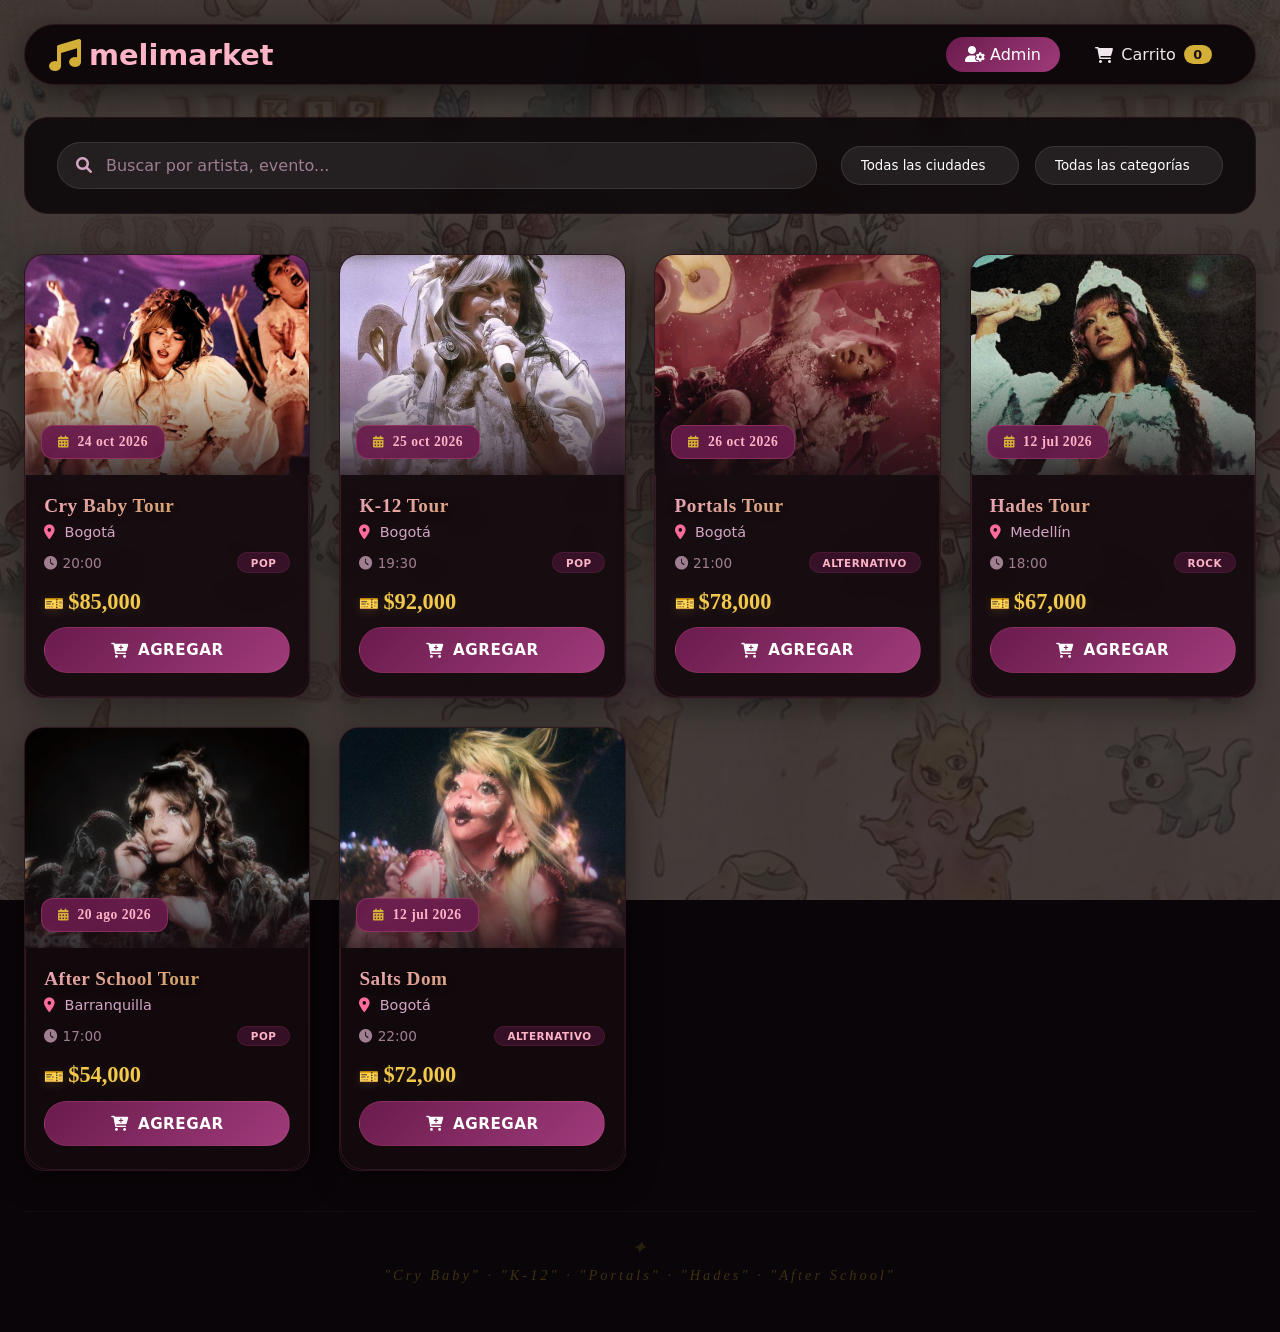
<file: index.html>
<!DOCTYPE html>
<html lang="es">
<head>
    <meta charset="UTF-8">
    <meta name="viewport" content="width=device-width, initial-scale=1.0">
    <title>Melimarket · Conciertos Conectados</title>
    <link rel="stylesheet" href="css/styles.css">
    <link rel="stylesheet" href="css/responsive.css">
    <link rel="stylesheet" href="https://cdnjs.cloudflare.com/ajax/libs/font-awesome/6.0.0-beta3/css/all.min.css">
</head>
<body>
    <div id="app"></div>

    <!-- ============================================================ -->
    <!-- IMÁGENES OCULTAS PARA REFERENCIA (no se ven, solo existen)    -->
    <!-- ============================================================ -->
    <div style="display:none;">
        <!-- Imágenes de eventos -->
        <img id="img-crybaby" src="img/crybabytour.jpg" alt="Cry Baby">
        <img id="img-k12" src="img/melconciertoK-12.jpg" alt="K-12">
        <img id="img-portals" src="img/possesion.jpg" alt="Portals">
        <img id="img-hades" src="img/Hadesmelanie.jpg" alt="Hades">
        <img id="img-afterschool" src="img/otravezhades.jpg" alt="After School">
        <img id="img-saltsdom" src="img/thecreature.jpg" alt="Salts Dom">
        <!-- Imagen de login -->
        <img id="img-login" src="img/melanie-login.jpg" alt="Login">
        <!-- Imagen de fondo -->
        <img id="img-fondo" src="img/fondopaginamel.jpg" alt="Fondo">
    </div>

    <script src="js/storage.js"></script>
    <script src="js/dataset.js"></script>
    <script src="js/main.js"></script>
</body>
</html>
</file>
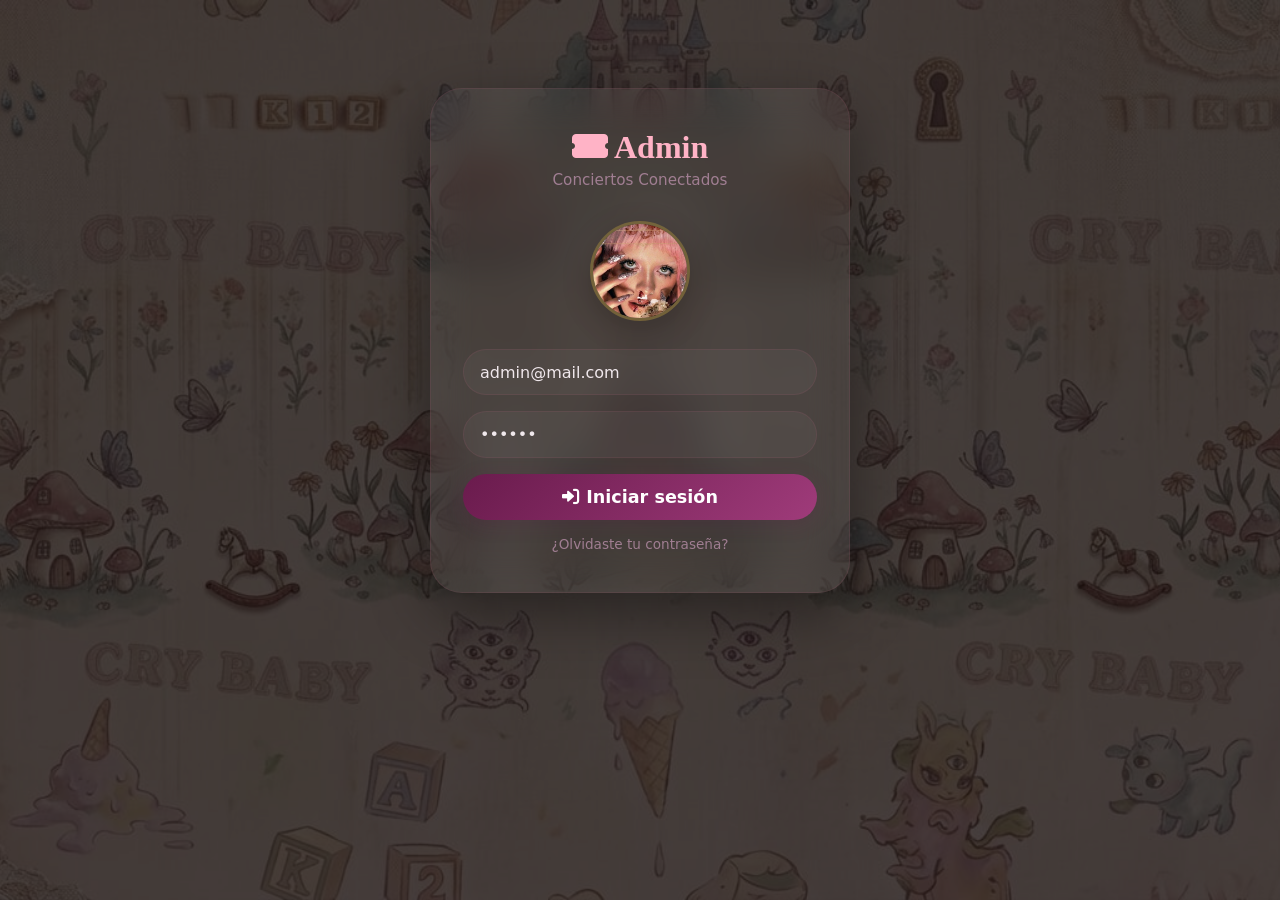
<file: admin.html>
<!DOCTYPE html>
<html lang="es">
<head>
    <meta charset="UTF-8">
    <meta name="viewport" content="width=device-width, initial-scale=1.0">
    <title>Admin · Conciertos Conectados</title>
    <link rel="stylesheet" href="css/styles.css">
    <link rel="stylesheet" href="css/responsive.css">
    <link rel="stylesheet" href="https://cdnjs.cloudflare.com/ajax/libs/font-awesome/6.0.0-beta3/css/all.min.css">
</head>
<body>
    <div id="app">
        <!-- HEADER -->
        <header class="app-header" id="adminHeader" style="display:none;">
            <div class="logo">
                <i class="fas fa-ticket-alt"></i> Admin · Conciertos
            </div>
            <div class="nav-links">
                <a href="index.html" class="admin-btn">
                    <i class="fas fa-home"></i> Ver sitio
                </a>
                <a href="#" class="btn-logout" id="logoutBtn">
                    <i class="fas fa-sign-out-alt"></i> Cerrar sesión
                </a>
            </div>
        </header>

        <!-- PANEL ADMIN -->
        <div class="admin-panel" id="adminPanel" style="display:none;">
            <div class="admin-tabs">
                <button class="active" data-tab="categorias">
                    <i class="fas fa-tags"></i> Categorías
                </button>
                <button data-tab="eventos">
                    <i class="fas fa-calendar-alt"></i> Eventos
                </button>
                <button data-tab="ventas">
                    <i class="fas fa-shopping-cart"></i> Ventas
                </button>
                <button data-tab="reporte">
                    <i class="fas fa-chart-bar"></i> Reportes
                </button>
            </div>
            
            <!-- ✅ BOTONES DE EXPORTAR/IMPORTAR -->
            <div id="exportImportButtons" style="display:flex;gap:0.5rem;flex-wrap:wrap;margin:1rem 0;padding:0 0.5rem;">
                <button onclick="exportarVentas()" 
                        style="background:linear-gradient(135deg,#2e7d32,#43a047);color:white;border:none;padding:0.5rem 1.2rem;border-radius:40px;cursor:pointer;font-weight:600;font-size:0.85rem;">
                    <i class="fas fa-download"></i> Exportar Ventas
                </button>
                <button onclick="importarVentas()" 
                        style="background:linear-gradient(135deg,#6a1b4d,#9f3b7a);color:white;border:none;padding:0.5rem 1.2rem;border-radius:40px;cursor:pointer;font-weight:600;font-size:0.85rem;">
                    <i class="fas fa-upload"></i> Importar Ventas
                </button>
                <button onclick="verVentasEnConsola()" 
                        style="background:rgba(212,175,55,0.8);color:white;border:none;padding:0.5rem 1.2rem;border-radius:40px;cursor:pointer;font-weight:600;font-size:0.85rem;">
                    <i class="fas fa-terminal"></i> Ver en Consola
                </button>
            </div>
            
            <div id="adminContent"></div>
        </div>

        <!-- LOGIN -->
        <div id="loginContainer" style="display:none;">
            <div class="login-container">
                <h1><i class="fas fa-ticket-alt"></i> Admin</h1>
                <p class="subtitle">Conciertos Conectados</p>
                <img src="img/melanie-login.jpg" alt="Melanie" class="login-img" 
                     onerror="this.src='https://via.placeholder.com/120/6a1b4d/fff?text=🎵'">
                <form id="loginForm">
                    <input type="email" id="loginEmail" placeholder="Email" value="admin@mail.com">
                    <input type="password" id="loginPassword" placeholder="Contraseña" value="123456">
                    <button type="submit"><i class="fas fa-sign-in-alt"></i> Iniciar sesión</button>
                    <a href="#" class="forgot">¿Olvidaste tu contraseña?</a>
                </form>
            </div>
        </div>
    </div>

    <!-- IMÁGENES OCULTAS -->
    <div style="display:none;">
        <img id="img-login" src="img/melanie-login.jpg" alt="Login">
        <img id="img-fondo" src="img/fondopaginamel.jpg" alt="Fondo">
        <img id="img-crybaby" src="img/crybabytour.jpg" alt="Cry Baby">
        <img id="img-k12" src="img/melconciertoK-12.jpg" alt="K-12">
        <img id="img-portals" src="img/possesion.jpg" alt="Portals">
        <img id="img-hades" src="img/Hadesmelanie.jpg" alt="Hades">
        <img id="img-afterschool" src="img/otravezhades.jpg" alt="After School">
        <img id="img-saltsdom" src="img/thecreature.jpg" alt="Salts Dom">
    </div>

    <!-- ============================================================ -->
    <!-- SCRIPTS - ORDEN CORRECTO (SIN DUPLICADOS)                    -->
    <!-- ============================================================ -->
    <script src="js/storage.js"></script>
    <script src="js/dataset.js"></script>
    <script src="js/exportImport.js"></script>  <!-- ✅ Primero las funciones -->
    <script src="js/admin.js"></script>         <!-- ✅ Después la lógica -->
</body>
</html>
</file>
<file: css/styles.css>
/* ============================================================
   CSS PRINCIPAL - Melimarket
   Estilo Melanie Martinez + Lana Del Rey
   ============================================================ */

/* ===== RESET & BASE ===== */
* {
    margin: 0;
    padding: 0;
    box-sizing: border-box;
    font-family: 'Segoe UI', Roboto, system-ui, sans-serif;
}

body {
    background-image: url('../img/fondopaginamel.jpg');
    background-size: cover;
    background-position: center;
    background-attachment: fixed;
    background-color: #1a0f14;
    min-height: 100vh;
    color: #f0e8ec;
}

#app {
    max-width: 1440px;
    margin: 0 auto;
    padding: 1.5rem;
}

/* ============================================================
   HEADER
   ============================================================ */
.app-header {
    display: flex;
    justify-content: space-between;
    align-items: center;
    flex-wrap: wrap;
    padding: 0.75rem 1.5rem;
    background: rgba(26, 15, 20, 0.85);
    backdrop-filter: blur(12px);
    border: 1px solid rgba(255, 107, 157, 0.15);
    border-radius: 60px;
    box-shadow: 0 8px 32px rgba(0, 0, 0, 0.4);
    margin-bottom: 2rem;
}

.logo {
    display: flex;
    align-items: center;
    gap: 0.5rem;
    font-weight: 700;
    font-size: 1.8rem;
    color: #ffb3c6;
}

.logo i {
    color: #d4af37;
    font-size: 2rem;
}

.nav-links {
    display: flex;
    gap: 1rem;
    align-items: center;
    flex-wrap: wrap;
}

.nav-links a {
    text-decoration: none;
    color: #f0e8ec;
    font-weight: 500;
    transition: 0.2s;
    padding: 0.5rem 1.2rem;
    border-radius: 40px;
}

.nav-links a:hover {
    background: rgba(255, 255, 255, 0.05);
}

.nav-links .admin-btn {
    background: linear-gradient(135deg, #6a1b4d, #9f3b7a);
    color: white;
}

.nav-links .admin-btn:hover {
    background: linear-gradient(135deg, #9f3b7a, #d4a5c4);
    transform: scale(1.02);
}

.nav-links .cart-btn {
    display: flex;
    align-items: center;
    gap: 0.5rem;
}

.nav-links .cart-btn .badge {
    background: #d4af37;
    color: #1a0f14;
    padding: 0.1rem 0.6rem;
    border-radius: 20px;
    font-weight: 700;
    font-size: 0.8rem;
}

/* ============================================================
   LOGIN
   ============================================================ */
.login-container {
    max-width: 420px;
    margin: 4rem auto;
    background: rgba(255, 255, 255, 0.05);
    backdrop-filter: blur(20px);
    border: 1px solid rgba(255, 107, 157, 0.08);
    padding: 2.5rem 2rem;
    border-radius: 32px;
    box-shadow: 0 20px 60px rgba(0, 0, 0, 0.4);
    text-align: center;
}

.login-container h1 {
    color: #ffb3c6;
    margin-bottom: 0.3rem;
    font-family: 'Georgia', serif;
    font-size: 2rem;
}

.login-container .subtitle {
    color: #a07e92;
    margin-bottom: 2rem;
    font-size: 0.95rem;
}

.login-container .login-img {
    width: 100px;
    height: 100px;
    border-radius: 50%;
    object-fit: cover;
    margin-bottom: 1.5rem;
    border: 3px solid rgba(212, 175, 55, 0.3);
    box-shadow: 0 8px 30px rgba(0, 0, 0, 0.2);
}

.login-container input {
    width: 100%;
    padding: 0.8rem 1rem;
    margin-bottom: 1rem;
    border: 1px solid rgba(255, 107, 157, 0.08);
    border-radius: 40px;
    font-size: 1rem;
    background: rgba(255, 255, 255, 0.04);
    color: #f0e8ec;
    transition: all 0.3s ease;
}

.login-container input::placeholder {
    color: #6a5b66;
}

.login-container input:focus {
    outline: none;
    border-color: rgba(255, 107, 157, 0.2);
    box-shadow: 0 0 0 3px rgba(255, 107, 157, 0.05);
    background: rgba(255, 255, 255, 0.06);
}

.login-container button {
    width: 100%;
    padding: 0.8rem;
    background: linear-gradient(135deg, #6a1b4d, #9f3b7a);
    color: white;
    border: none;
    border-radius: 40px;
    font-size: 1.1rem;
    font-weight: 600;
    cursor: pointer;
    transition: all 0.3s ease;
    box-shadow: 0 4px 20px rgba(106, 27, 77, 0.2);
}

.login-container button:hover {
    background: linear-gradient(135deg, #9f3b7a, #d4a5c4);
    transform: scale(1.02);
    box-shadow: 0 6px 30px rgba(106, 27, 77, 0.3);
}

.login-container .forgot {
    display: block;
    margin-top: 1rem;
    color: #a07e92;
    text-decoration: none;
    font-size: 0.85rem;
    transition: color 0.3s ease;
}

.login-container .forgot:hover {
    color: #d4a5c4;
}

/* ============================================================
   FILTROS
   ============================================================ */
.filters-section {
    background: rgba(255, 255, 255, 0.05);
    backdrop-filter: blur(8px);
    border: 1px solid rgba(255, 107, 157, 0.1);
    border-radius: 24px;
    padding: 1.5rem 2rem;
    margin-bottom: 2.5rem;
    display: flex;
    flex-wrap: wrap;
    gap: 1.5rem;
    align-items: center;
}

.search-box {
    flex: 2;
    min-width: 220px;
    position: relative;
}

.search-box input {
    width: 100%;
    padding: 0.8rem 1.2rem 0.8rem 3rem;
    border: 1px solid rgba(255, 107, 157, 0.15);
    border-radius: 60px;
    font-size: 1rem;
    background: rgba(255, 255, 255, 0.08);
    color: #f0e8ec;
    transition: 0.2s;
}

.search-box input::placeholder {
    color: #a07e92;
}

.search-box input:focus {
    outline: none;
    border-color: #ff6b9d;
    box-shadow: 0 0 0 3px rgba(255, 107, 157, 0.1);
}

.search-box i {
    position: absolute;
    left: 1.2rem;
    top: 50%;
    transform: translateY(-50%);
    color: #d4a5c4;
}

.filter-group {
    display: flex;
    flex-wrap: wrap;
    gap: 1rem;
    align-items: center;
}

.filter-group select {
    padding: 0.7rem 2rem 0.7rem 1.2rem;
    border: 1px solid rgba(255, 107, 157, 0.15);
    border-radius: 40px;
    background: rgba(255, 255, 255, 0.08);
    color: #f0e8ec;
    font-weight: 500;
    min-width: 140px;
    appearance: none;
    background-image: url("data:image/svg+xml,%3Csvg xmlns='http://www.w3.org/2000/svg' width='12' height='12' viewBox='0 0 12 8'%3E%3Cpath d='M1 1l5 5 5-5' stroke='%23d4a5c4' stroke-width='2' fill='none'/%3E%3C/svg%3E");
    background-repeat: no-repeat;
    background-position: right 1rem center;
    cursor: pointer;
}

.filter-group select option {
    background: #1a0f14;
    color: #f0e8ec;
}

.filter-group select:focus {
    outline: none;
    border-color: #ff6b9d;
}

/* ============================================================
   TARJETAS DE EVENTOS - ESTILO MEJORADO
   ============================================================ */
.event-grid {
    display: grid;
    grid-template-columns: repeat(auto-fill, minmax(280px, 1fr));
    gap: 1.8rem;
    margin: 2rem 0;
}

.event-card {
    background: rgba(255, 255, 255, 0.06);
    backdrop-filter: blur(12px);
    border: 1px solid rgba(255, 107, 157, 0.12);
    border-radius: 24px;
    overflow: hidden;
    box-shadow: 0 8px 32px rgba(0, 0, 0, 0.3);
    transition: all 0.4s cubic-bezier(0.175, 0.885, 0.32, 1.275);
    cursor: pointer;
    height: 100%;
    display: flex;
    flex-direction: column;
    position: relative;
}

.event-card::before {
    content: '';
    position: absolute;
    inset: 0;
    border-radius: 24px;
    padding: 1px;
    background: linear-gradient(135deg, rgba(255, 107, 157, 0.2), rgba(106, 27, 77, 0.2));
    -webkit-mask: linear-gradient(#fff 0 0) content-box, linear-gradient(#fff 0 0);
    mask: linear-gradient(#fff 0 0) content-box, linear-gradient(#fff 0 0);
    -webkit-mask-composite: xor;
    mask-composite: exclude;
    pointer-events: none;
}
.event-card:hover {
    transform: translateY(-12px) scale(1.02);
    border-color: rgba(255, 107, 157, 0.3);
    box-shadow: 0 20px 60px rgba(106, 27, 77, 0.4);
}

.event-card .card-image {
    position: relative;
    height: 220px;
    overflow: hidden;
    background: #1a0f14;
}

.event-card .card-image img {
    width: 100%;
    height: 100%;
    object-fit: cover;
    transition: transform 0.6s cubic-bezier(0.175, 0.885, 0.32, 1.275);
}

.event-card:hover .card-image img {
    transform: scale(1.08);
}

.event-card .card-image::after {
    content: '';
    position: absolute;
    inset: 0;
    background: linear-gradient(to top, rgba(26, 15, 20, 0.8) 0%, transparent 50%);
    pointer-events: none;
}

.event-card .date-badge {
    position: absolute;
    bottom: 16px;
    left: 16px;
    background: rgba(106, 27, 77, 0.9);
    backdrop-filter: blur(12px);
    border: 1px solid rgba(255, 107, 157, 0.25);
    color: #ffb3c6;
    padding: 0.5rem 1rem;
    border-radius: 12px;
    font-weight: 700;
    font-size: 0.85rem;
    display: flex;
    align-items: center;
    gap: 0.5rem;
    z-index: 2;
    font-family: 'Georgia', serif;
    letter-spacing: 0.5px;
}

.event-card .date-badge i {
    color: #d4af37;
    font-size: 0.75rem;
}

.event-card .card-body {
    padding: 1.2rem 1.2rem 1.5rem;
    flex: 1;
    display: flex;
    flex-direction: column;
    gap: 0.3rem;
}

.event-card .event-name {
    font-size: 1.2rem;
    font-weight: 700;
    margin: 0;
    line-height: 1.3;
    font-family: 'Georgia', serif;
    letter-spacing: 0.5px;
    background: linear-gradient(135deg, #ffb3c6, #d4af37);
    -webkit-background-clip: text;
    -webkit-text-fill-color: transparent;
    background-clip: text;
}

.event-card .event-venue {
    font-size: 0.85rem;
    color: #d4a5c4;
    margin-bottom: 0.2rem;
}

.event-card .event-venue i {
    margin-right: 0.3rem;
    color: #ff6b9d;
}

.event-card .event-meta {
    display: flex;
    justify-content: space-between;
    align-items: center;
    margin: 0.3rem 0 0.5rem;
    font-size: 0.8rem;
    color: #a07e92;
}

.event-card .category-tag {
    display: inline-block;
    font-size: 0.65rem;
    padding: 0.2rem 0.8rem;
    border-radius: 20px;
    background: rgba(106, 27, 77, 0.4);
    color: #ffb3c6;
    font-weight: 600;
    border: 1px solid rgba(255, 107, 157, 0.15);
    text-transform: uppercase;
    letter-spacing: 0.5px;
}

.event-card .event-price {
    font-size: 1.4rem;
    font-weight: 700;
    color: #d4af37;
    margin: 0.2rem 0 0.5rem;
    font-family: 'Georgia', serif;
}

.event-card .event-price::before {
    content: '🎫 ';
    font-size: 1rem;
}

.event-card .btn-add {
    background: linear-gradient(135deg, #6a1b4d, #9f3b7a);
    color: white;
    border: 1px solid rgba(255, 107, 157, 0.2);
    padding: 0.8rem 1rem;
    border-radius: 40px;
    font-weight: 600;
    cursor: pointer;
    transition: all 0.3s ease;
    width: 100%;
    margin-top: auto;
    display: flex;
    align-items: center;
    justify-content: center;
    gap: 0.6rem;
    font-size: 0.95rem;
    text-transform: uppercase;
    letter-spacing: 0.5px;
    position: relative;
    overflow: hidden;
}

.event-card .btn-add::before {
    content: '';
    position: absolute;
    inset: 0;
    background: linear-gradient(135deg, #9f3b7a, #d4a5c4);
    opacity: 0;
    transition: opacity 0.3s ease;
}

.event-card .btn-add:hover::before {
    opacity: 1;
}

.event-card .btn-add:hover {
    transform: scale(1.03);
    box-shadow: 0 8px 25px rgba(106, 27, 77, 0.4);
}

.event-card .btn-add i,
.event-card .btn-add span {
    position: relative;
    z-index: 1;
}

/* ============================================================
   QUOTE DECORATIVO
   ============================================================ */
.quote-decoration {
    font-family: 'Georgia', serif;
    font-style: italic;
    color: rgba(212, 175, 55, 0.2);
    text-align: center;
    margin-top: 2.5rem;
    padding: 1.5rem;
    font-size: 0.85rem;
    letter-spacing: 4px;
    border-top: 1px solid rgba(255, 107, 157, 0.05);
    position: relative;
}

.quote-decoration::before {
    content: '✦';
    display: block;
    font-size: 1.2rem;
    color: rgba(212, 175, 55, 0.15);
    margin-bottom: 0.5rem;
}

/* ============================================================
   MODALES - DETALLE Y CARRITO
   ============================================================ */
.modal-overlay {
    position: fixed;
    inset: 0;
    background: rgba(0, 0, 0, 0.8);
    backdrop-filter: blur(20px);
    display: flex;
    align-items: center;
    justify-content: center;
    z-index: 1000;
    animation: fadeIn 0.3s ease;
}

@keyframes fadeIn {
    from { opacity: 0; }
    to { opacity: 1; }
}

@keyframes slideUp {
    from {
        opacity: 0;
        transform: translateY(40px) scale(0.95);
    }
    to {
        opacity: 1;
        transform: translateY(0) scale(1);
    }
}

.modal-box {
    background: linear-gradient(135deg, rgba(26, 15, 20, 0.95), rgba(40, 20, 30, 0.95));
    backdrop-filter: blur(24px);
    border: 1px solid rgba(255, 107, 157, 0.15);
    max-width: 540px;
    width: 92%;
    border-radius: 32px;
    padding: 2rem;
    max-height: 92vh;
    overflow-y: auto;
    box-shadow: 0 30px 80px rgba(0, 0, 0, 0.6);
    position: relative;
    color: #f0e8ec;
    animation: slideUp 0.4s cubic-bezier(0.175, 0.885, 0.32, 1.275);
}

.modal-box .close-modal {
    position: absolute;
    right: 1.2rem;
    top: 1rem;
    background: rgba(255, 255, 255, 0.05);
    border: 1px solid rgba(255, 107, 157, 0.1);
    width: 40px;
    height: 40px;
    border-radius: 50%;
    font-size: 1.2rem;
    cursor: pointer;
    color: #d4a5c4;
    transition: all 0.3s ease;
    display: flex;
    align-items: center;
    justify-content: center;
}

.modal-box .close-modal:hover {
    background: rgba(255, 107, 157, 0.15);
    color: #ffb3c6;
    transform: rotate(90deg);
}

.modal-box img {
    width: 100%;
    max-height: 280px;
    object-fit: cover;
    border-radius: 16px;
    margin: 1rem 0;
    border: 1px solid rgba(255, 107, 157, 0.1);
}

.modal-box h2 {
    color: #ffb3c6;
    margin: 0.5rem 0 0.3rem;
    font-size: 1.8rem;
    font-family: 'Georgia', serif;
    letter-spacing: 0.5px;
    background: linear-gradient(135deg, #ffb3c6, #d4af37);
    -webkit-background-clip: text;
    -webkit-text-fill-color: transparent;
    background-clip: text;
}

.modal-box .modal-desc {
    color: #d4a5c4;
    line-height: 1.6;
    font-size: 0.95rem;
    margin: 0.5rem 0;
}

.modal-box .modal-info {
    display: flex;
    flex-wrap: wrap;
    gap: 1rem;
    margin: 0.8rem 0;
    color: #a07e92;
    font-size: 0.9rem;
}

.modal-box .modal-info span {
    display: flex;
    align-items: center;
    gap: 0.4rem;
    background: rgba(255, 255, 255, 0.04);
    padding: 0.3rem 0.8rem;
    border-radius: 20px;
    border: 1px solid rgba(255, 107, 157, 0.06);
}

.modal-box .modal-info i {
    color: #ff6b9d;
    font-size: 0.8rem;
}

.modal-box .modal-price {
    font-size: 2rem;
    font-weight: 700;
    color: #d4af37;
    margin: 1rem 0 1.2rem;
    font-family: 'Georgia', serif;
    text-align: center;
    padding: 0.5rem;
    background: rgba(212, 175, 55, 0.06);
    border-radius: 16px;
    border: 1px solid rgba(212, 175, 55, 0.1);
}

.modal-box .modal-price::before {
    content: '🎟️ ';
}

.modal-box .btn-add {
    background: linear-gradient(135deg, #6a1b4d, #9f3b7a);
    color: white;
    border: 1px solid rgba(255, 107, 157, 0.2);
    padding: 0.8rem 1.2rem;
    border-radius: 40px;
    font-weight: 600;
    cursor: pointer;
    transition: all 0.3s ease;
    width: 100%;
    display: flex;
    align-items: center;
    justify-content: center;
    gap: 0.6rem;
    font-size: 0.95rem;
    text-transform: uppercase;
    letter-spacing: 0.5px;
    margin-top: 0.5rem;
}

.modal-box .btn-add:hover {
    transform: scale(1.02);
    box-shadow: 0 8px 30px rgba(106, 27, 77, 0.4);
}

.modal-box .btn-add-secondary {
    background: rgba(255, 255, 255, 0.06);
    color: #d4a5c4;
    border: 1px solid rgba(255, 255, 255, 0.06);
}

.modal-box .btn-add-secondary:hover {
    background: rgba(255, 255, 255, 0.1);
    color: white;
}

/* ===== CARRITO DENTRO DEL MODAL ===== */
.modal-box .cart-item {
    display: flex;
    gap: 1rem;
    padding: 0.6rem 0;
    border-bottom: 1px solid rgba(255, 255, 255, 0.05);
    align-items: center;
}

.modal-box .cart-item img {
    width: 50px;
    height: 50px;
    object-fit: cover;
    border-radius: 12px;
    margin: 0;
    border: 1px solid rgba(255, 107, 157, 0.1);
}

.modal-box .cart-item .item-info {
    flex: 1;
}

.modal-box .cart-item .item-info strong {
    color: #ffb3c6;
    font-size: 0.95rem;
}

.modal-box .cart-item .item-info span {
    display: block;
    color: #d4af37;
    font-weight: 600;
}

.modal-box .cart-total {
    font-size: 1.5rem;
    font-weight: 700;
    text-align: right;
    margin: 1rem 0;
    color: #d4af37;
    font-family: 'Georgia', serif;
}

.modal-box .cart-total::before {
    content: '💰 ';
}

/* ============================================================
   ADMIN PANEL
   ============================================================ */
.admin-panel {
    background: rgba(255, 255, 255, 0.05);
    backdrop-filter: blur(16px);
    border: 1px solid rgba(255, 107, 157, 0.08);
    border-radius: 24px;
    padding: 1.8rem;
    box-shadow: 0 8px 32px rgba(0, 0, 0, 0.3);
}

.admin-tabs {
    display: flex;
    gap: 0.8rem;
    margin-bottom: 2rem;
    border-bottom: 1px solid rgba(255, 107, 157, 0.08);
    padding-bottom: 0.8rem;
    flex-wrap: wrap;
}

.admin-tabs button {
    background: rgba(255, 255, 255, 0.04);
    border: 1px solid rgba(255, 107, 157, 0.06);
    padding: 0.6rem 1.5rem;
    font-weight: 600;
    border-radius: 40px;
    cursor: pointer;
    transition: all 0.3s ease;
    color: #d4a5c4;
    font-size: 0.95rem;
}

.admin-tabs button:hover {
    background: rgba(255, 255, 255, 0.08);
    color: #ffb3c6;
}

.admin-tabs button.active {
    background: linear-gradient(135deg, #6a1b4d, #9f3b7a);
    color: white;
    border-color: rgba(255, 107, 157, 0.2);
    box-shadow: 0 4px 20px rgba(106, 27, 77, 0.3);
}

.admin-tabs button i {
    margin-right: 0.5rem;
}

/* ===== TABLAS ADMIN ===== */
.table-responsive {
    overflow-x: auto;
    margin-top: 0.5rem;
}

.admin-table {
    width: 100%;
    border-collapse: collapse;
    font-size: 0.95rem;
    background: rgba(255, 255, 255, 0.02);
    border-radius: 16px;
    overflow: hidden;
}

.admin-table thead {
    background: rgba(106, 27, 77, 0.2);
}

.admin-table th {
    text-align: left;
    padding: 0.8rem 1rem;
    border-bottom: 2px solid rgba(255, 107, 157, 0.08);
    color: #ffb3c6;
    font-weight: 600;
    font-size: 0.85rem;
    text-transform: uppercase;
    letter-spacing: 0.5px;
}

.admin-table td {
    padding: 0.7rem 1rem;
    border-bottom: 1px solid rgba(255, 255, 255, 0.03);
    color: #f0e8ec;
    font-size: 0.9rem;
}

.admin-table tr:hover td {
    background: rgba(255, 107, 157, 0.04);
}

.admin-table .empty-row td {
    text-align: center;
    padding: 2.5rem 1rem;
    color: #a07e92;
    font-style: italic;
}

/* ===== BOTONES ADMIN ===== */
.btn-action {
    padding: 0.3rem 0.8rem;
    border-radius: 30px;
    border: none;
    cursor: pointer;
    margin: 0 0.2rem;
    transition: all 0.3s ease;
    font-size: 0.8rem;
    font-weight: 600;
}

.btn-edit {
    background: rgba(212, 164, 196, 0.15);
    color: #d4a5c4;
    border: 1px solid rgba(212, 164, 196, 0.1);
}

.btn-edit:hover {
    background: rgba(212, 164, 196, 0.25);
    color: #ffb3c6;
    transform: scale(1.05);
}

.btn-del {
    background: rgba(220, 53, 69, 0.15);
    color: #ff6b6b;
    border: 1px solid rgba(220, 53, 69, 0.1);
}

.btn-del:hover {
    background: rgba(220, 53, 69, 0.25);
    color: #ff4444;
    transform: scale(1.05);
}

.btn-add-cat {
    background: linear-gradient(135deg, #6a1b4d, #9f3b7a);
    color: white;
    padding: 0.6rem 1.8rem;
    border-radius: 40px;
    border: none;
    font-weight: 600;
    cursor: pointer;
    transition: all 0.3s ease;
    display: inline-flex;
    align-items: center;
    gap: 0.5rem;
    font-size: 0.9rem;
    box-shadow: 0 4px 20px rgba(106, 27, 77, 0.2);
}

.btn-add-cat:hover {
    background: linear-gradient(135deg, #9f3b7a, #d4a5c4);
    transform: scale(1.03);
    box-shadow: 0 6px 30px rgba(106, 27, 77, 0.3);
}

.btn-add-cat i {
    font-size: 0.9rem;
}

/* ===== SECCIÓN HEADER ADMIN ===== */
.section-header {
    display: flex;
    justify-content: space-between;
    align-items: center;
    flex-wrap: wrap;
    gap: 1rem;
    margin-bottom: 1.5rem;
}

.section-header h3 {
    display: flex;
    align-items: center;
    gap: 0.6rem;
    color: #ffb3c6;
    font-size: 1.3rem;
    font-family: 'Georgia', serif;
    letter-spacing: 0.5px;
}

.section-header h3 i {
    color: #d4af37;
    font-size: 1.2rem;
}

/* ============================================================
   VENTAS
   ============================================================ */
.venta-card {
    background: rgba(255, 255, 255, 0.03);
    border: 1px solid rgba(255, 107, 157, 0.06);
    border-radius: 16px;
    padding: 1rem 1.2rem;
    margin-bottom: 1rem;
    transition: all 0.3s ease;
}

.venta-card:hover {
    border-color: rgba(255, 107, 157, 0.12);
    background: rgba(255, 255, 255, 0.05);
}

.venta-card .venta-header {
    display: flex;
    justify-content: space-between;
    flex-wrap: wrap;
    gap: 0.5rem;
    font-size: 0.95rem;
}

.venta-card .venta-header strong {
    color: #ffb3c6;
    font-size: 1rem;
}

.venta-card .venta-header .venta-total {
    font-weight: 700;
    color: #d4af37;
    font-size: 1.1rem;
}

.venta-card .venta-cliente {
    margin: 0.5rem 0;
    font-size: 0.9rem;
    color: #d4a5c4;
}

.venta-card .venta-cliente i {
    margin-right: 0.3rem;
    color: #ff6b9d;
}

.venta-card details {
    margin-top: 0.5rem;
}

.venta-card summary {
    cursor: pointer;
    color: #d4af37;
    font-weight: 600;
    padding: 0.3rem 0;
    font-size: 0.9rem;
}

.venta-card summary:hover {
    color: #ffb3c6;
}

.venta-card .venta-detalle {
    margin-top: 0.5rem;
    padding: 0.8rem;
    background: rgba(0, 0, 0, 0.2);
    border-radius: 12px;
}

.venta-card .venta-detalle .item {
    display: flex;
    justify-content: space-between;
    padding: 0.3rem 0;
    border-bottom: 1px solid rgba(255, 255, 255, 0.03);
    font-size: 0.9rem;
}

.venta-card .venta-detalle .item:last-child {
    border-bottom: none;
}

.venta-card .venta-detalle .total-row {
    display: flex;
    justify-content: space-between;
    padding: 0.5rem 0;
    font-weight: 700;
    border-top: 2px solid rgba(255, 107, 157, 0.08);
    margin-top: 0.3rem;
    color: #d4af37;
}

.venta-card .venta-detalle .cliente-info {
    font-size: 0.85rem;
    color: #a07e92;
    margin-top: 0.3rem;
    padding-top: 0.3rem;
    border-top: 1px solid rgba(255, 255, 255, 0.03);
}

.ventas-empty {
    text-align: center;
    padding: 3rem 1rem;
    color: #a07e92;
}

.ventas-empty i {
    font-size: 3rem;
    display: block;
    margin-bottom: 1rem;
    color: rgba(255, 107, 157, 0.15);
}

/* ============================================================
   TOAST
   ============================================================ */
.toast {
    position: fixed;
    bottom: 2rem;
    right: 2rem;
    color: white;
    padding: 1rem 2rem;
    border-radius: 40px;
    box-shadow: 0 12px 40px rgba(0, 0, 0, 0.4);
    z-index: 2000;
    animation: slideUp 0.4s cubic-bezier(0.175, 0.885, 0.32, 1.275);
    font-weight: 500;
    backdrop-filter: blur(12px);
    border: 1px solid rgba(255, 255, 255, 0.05);
}

.toast.success {
    background: rgba(46, 125, 50, 0.9);
}

.toast.error {
    background: rgba(198, 40, 40, 0.9);
}

/* ============================================================
   ANIMACIONES
   ============================================================ */
@keyframes fadeInUp {
    from {
        opacity: 0;
        transform: translateY(20px);
    }
    to {
        opacity: 1;
        transform: translateY(0);
    }
}

.event-card {
    animation: fadeInUp 0.4s ease forwards;
}

.event-card:nth-child(1) { animation-delay: 0.05s; }
.event-card:nth-child(2) { animation-delay: 0.1s; }
.event-card:nth-child(3) { animation-delay: 0.15s; }
.event-card:nth-child(4) { animation-delay: 0.2s; }
.event-card:nth-child(5) { animation-delay: 0.25s; }
.event-card:nth-child(6) { animation-delay: 0.3s; }

/* ============================================================
   RESPONSIVE
   ============================================================ */
@media (max-width: 768px) {
    #app {
        padding: 0.8rem;
    }

    .app-header {
        flex-direction: column;
        gap: 0.8rem;
        border-radius: 30px;
        padding: 1rem;
    }

    .nav-links {
        justify-content: center;
        gap: 0.5rem;
        width: 100%;
    }

    .nav-links a {
        padding: 0.4rem 1rem;
        font-size: 0.9rem;
    }

    .filters-section {
        flex-direction: column;
        align-items: stretch;
        padding: 1rem;
        gap: 1rem;
    }

    .search-box {
        min-width: 100%;
    }

    .filter-group {
        flex-wrap: wrap;
        justify-content: stretch;
        gap: 0.5rem;
    }

    .filter-group select {
        min-width: 100%;
        flex: 1;
        padding: 0.6rem 2rem 0.6rem 1rem;
        font-size: 0.9rem;
    }

    .event-grid {
        grid-template-columns: repeat(auto-fill, minmax(200px, 1fr));
        gap: 1rem;
    }

    .event-card .card-image {
        height: 160px;
    }

    .admin-panel {
        padding: 1rem;
    }

    .admin-tabs {
        gap: 0.5rem;
        justify-content: center;
    }

    .admin-tabs button {
        padding: 0.4rem 1rem;
        font-size: 0.85rem;
    }

    .admin-table {
        font-size: 0.85rem;
    }

    .admin-table th,
    .admin-table td {
        padding: 0.4rem 0.6rem;
    }

    .login-container {
        margin: 2rem 1rem;
        padding: 1.5rem;
    }

    .section-header {
        flex-direction: column;
        align-items: stretch;
        gap: 0.8rem;
    }

    .btn-add-cat {
        width: 100%;
        justify-content: center;
    }

    .modal-box {
        padding: 1.2rem;
        width: 95%;
        border-radius: 24px;
    }

    .modal-box h2 {
        font-size: 1.4rem;
    }

    .modal-box .modal-price {
        font-size: 1.5rem;
    }

    .modal-box .modal-info {
        font-size: 0.8rem;
        gap: 0.5rem;
    }

    .modal-box .modal-info span {
        padding: 0.2rem 0.6rem;
    }

    .modal-box .close-modal {
        width: 32px;
        height: 32px;
        font-size: 1rem;
        right: 0.8rem;
        top: 0.8rem;
    }

    .venta-card .venta-header {
        flex-direction: column;
        align-items: flex-start;
    }
}

@media (max-width: 480px) {
    #app {
        padding: 0.5rem;
    }

    .app-header {
        padding: 0.8rem;
        border-radius: 20px;
    }

    .logo {
        font-size: 1.4rem;
    }

    .logo i {
        font-size: 1.5rem;
    }

    .nav-links a {
        padding: 0.3rem 0.8rem;
        font-size: 0.8rem;
    }

    .filters-section {
        padding: 0.8rem;
        border-radius: 16px;
    }

    .search-box input {
        font-size: 0.9rem;
        padding: 0.6rem 1rem 0.6rem 2.5rem;
    }

    .search-box i {
        left: 0.8rem;
        font-size: 0.9rem;
    }

    .event-grid {
        grid-template-columns: 1fr;
        gap: 1rem;
    }

    .event-card .card-image {
        height: 180px;
    }

    .event-card .event-name {
        font-size: 1rem;
    }

    .event-card .event-price {
        font-size: 1.1rem;
    }

    .admin-panel {
        padding: 0.8rem;
        border-radius: 16px;
    }

    .admin-tabs {
        gap: 0.3rem;
    }

    .admin-tabs button {
        padding: 0.3rem 0.7rem;
        font-size: 0.75rem;
    }

    .admin-table {
        font-size: 0.7rem;
    }

    .admin-table th,
    .admin-table td {
        padding: 0.3rem 0.4rem;
    }

    .btn-action {
        padding: 0.15rem 0.4rem;
        font-size: 0.65rem;
    }

    .btn-add-cat {
        font-size: 0.85rem;
        padding: 0.5rem;
    }

    .login-container {
        padding: 1.2rem;
        margin: 1rem 0.5rem;
        border-radius: 16px;
    }

    .login-container h1 {
        font-size: 1.5rem;
    }

    .login-container .login-img {
        width: 80px;
        height: 80px;
    }

    .login-container input {
        padding: 0.6rem 0.8rem;
        font-size: 0.9rem;
    }

    .login-container button {
        padding: 0.6rem;
        font-size: 1rem;
    }

    .modal-box {
        padding: 1.2rem;
        border-radius: 20px;
        width: 95%;
    }

    .modal-box h2 {
        font-size: 1.2rem;
    }

    .modal-box .close-modal {
        font-size: 1.4rem;
        right: 0.8rem;
        top: 0.8rem;
        width: 32px;
        height: 32px;
    }

    .modal-box .modal-price {
        font-size: 1.3rem;
    }

    .venta-card {
        padding: 0.6rem 0.8rem;
    }

    .venta-card .venta-header {
        font-size: 0.8rem;
    }

    .venta-card .venta-cliente {
        font-size: 0.8rem;
    }

    .toast {
        bottom: 0.8rem;
        right: 0.8rem;
        left: 0.8rem;
        padding: 0.7rem 1rem;
        font-size: 0.85rem;
        text-align: center;
        border-radius: 30px;
    }

    .quote-decoration {
        font-size: 0.7rem;
        padding: 0.8rem;
        letter-spacing: 1.5px;
    }

    .section-header h3 {
        font-size: 1rem;
    }
}

/* Móviles muy pequeños */
@media (max-width: 360px) {
    .logo {
        font-size: 1.2rem;
    }

    .nav-links a {
        font-size: 0.7rem;
        padding: 0.2rem 0.6rem;
    }

    .event-card .card-image {
        height: 140px;
    }

    .event-card .event-name {
        font-size: 0.9rem;
    }

    .event-card .event-meta {
        font-size: 0.75rem;
        flex-wrap: wrap;
        gap: 0.3rem;
    }

    .event-card .event-price {
        font-size: 1rem;
    }

    .event-card .btn-add {
        font-size: 0.8rem;
        padding: 0.5rem;
    }

    .admin-tabs button {
        font-size: 0.65rem;
        padding: 0.2rem 0.5rem;
    }

    .admin-table {
        font-size: 0.6rem;
    }

    .admin-table th,
    .admin-table td {
        padding: 0.2rem 0.1rem;
    }
}

/* Orientación landscape en móviles */
@media (max-height: 500px) and (orientation: landscape) {
    .event-card .card-image {
        height: 120px;
    }

    .event-grid {
        grid-template-columns: repeat(auto-fill, minmax(160px, 1fr));
        gap: 0.8rem;
    }

    .filters-section {
        padding: 0.6rem 1rem;
    }

    .search-box input {
        padding: 0.4rem 0.8rem 0.4rem 2rem;
        font-size: 0.8rem;
    }

    .admin-panel {
        padding: 0.6rem;
    }

    .login-container {
        margin: 1rem auto;
        padding: 1rem;
    }

    .login-container .login-img {
        width: 60px;
        height: 60px;
    }
}

/* Pantallas grandes */
@media (min-width: 1440px) {
    #app {
        padding: 2rem 3rem;
    }

    .event-grid {
        grid-template-columns: repeat(auto-fill, minmax(300px, 1fr));
        gap: 2.5rem;
    }

    .event-card .card-image {
        height: 240px;
    }

    .filters-section {
        padding: 2rem 2.5rem;
    }

    .search-box input {
        font-size: 1.1rem;
        padding: 1rem 1.5rem 1rem 3.5rem;
    }

    .filter-group select {
        padding: 0.8rem 2.5rem 0.8rem 1.5rem;
        font-size: 1rem;
        min-width: 180px;
    }

    .modal-box {
        max-width: 600px;
        padding: 2.5rem;
    }
}

/* ============================================================
   CARRITO - ESTILO MEJORADO
   ============================================================ */

/* ===== MODAL DEL CARRITO ===== */
.modal-box.cart-modal {
    max-width: 560px;
}

.modal-box .cart-header {
    display: flex;
    align-items: center;
    gap: 0.8rem;
    border-bottom: 1px solid rgba(255, 107, 157, 0.08);
    padding-bottom: 1rem;
    margin-bottom: 1rem;
}

.modal-box .cart-header h2 {
    color: #ffb3c6;
    font-size: 1.5rem;
    font-family: 'Georgia', serif;
    margin: 0;
    -webkit-text-fill-color: #ffb3c6;
    background: none;
}

.modal-box .cart-header i {
    color: #d4af37;
    font-size: 1.5rem;
}

.modal-box .cart-header .cart-count {
    background: rgba(212, 175, 55, 0.15);
    color: #d4af37;
    padding: 0.1rem 0.6rem;
    border-radius: 20px;
    font-size: 0.75rem;
    font-weight: 600;
    margin-left: auto;
}

/* ===== ITEMS DEL CARRITO ===== */
.modal-box .cart-items {
    max-height: 300px;
    overflow-y: auto;
    padding-right: 0.3rem;
}

.modal-box .cart-items::-webkit-scrollbar {
    width: 4px;
}

.modal-box .cart-items::-webkit-scrollbar-track {
    background: rgba(255, 255, 255, 0.03);
    border-radius: 10px;
}

.modal-box .cart-items::-webkit-scrollbar-thumb {
    background: rgba(255, 107, 157, 0.2);
    border-radius: 10px;
}

.modal-box .cart-item {
    display: flex;
    gap: 1rem;
    padding: 0.7rem 0.5rem;
    border-bottom: 1px solid rgba(255, 255, 255, 0.04);
    align-items: center;
    transition: background 0.3s ease;
    border-radius: 12px;
}

.modal-box .cart-item:hover {
    background: rgba(255, 255, 255, 0.03);
}

.modal-box .cart-item img {
    width: 55px;
    height: 55px;
    object-fit: cover;
    border-radius: 12px;
    border: 1px solid rgba(255, 107, 157, 0.08);
    flex-shrink: 0;
}

.modal-box .cart-item .item-info {
    flex: 1;
    min-width: 0;
}

.modal-box .cart-item .item-info .item-name {
    color: #ffb3c6;
    font-size: 0.95rem;
    font-weight: 600;
    display: block;
    white-space: nowrap;
    overflow: hidden;
    text-overflow: ellipsis;
}

.modal-box .cart-item .item-info .item-price {
    color: #d4af37;
    font-size: 0.9rem;
    font-weight: 600;
}

.modal-box .cart-item .item-remove {
    background: none;
    border: none;
    color: #6a5b66;
    cursor: pointer;
    font-size: 1.1rem;
    padding: 0.3rem 0.5rem;
    border-radius: 50%;
    transition: all 0.3s ease;
    flex-shrink: 0;
}

.modal-box .cart-item .item-remove:hover {
    color: #ff6b6b;
    background: rgba(255, 107, 107, 0.1);
}

/* ===== CARRITO VACÍO ===== */
.modal-box .cart-empty {
    text-align: center;
    padding: 2.5rem 1rem;
    color: #6a5b66;
}

.modal-box .cart-empty i {
    font-size: 3rem;
    display: block;
    margin-bottom: 1rem;
    color: rgba(255, 107, 157, 0.1);
}

.modal-box .cart-empty p {
    font-size: 0.95rem;
}

/* ===== TOTAL DEL CARRITO ===== */
.modal-box .cart-footer {
    border-top: 1px solid rgba(255, 107, 157, 0.08);
    padding-top: 1rem;
    margin-top: 0.5rem;
}

.modal-box .cart-total {
    display: flex;
    justify-content: space-between;
    align-items: center;
    font-size: 1.3rem;
    font-weight: 700;
    color: #f0e8ec;
    padding: 0.3rem 0;
}

.modal-box .cart-total .total-label {
    color: #a07e92;
    font-weight: 400;
    font-size: 1rem;
}

.modal-box .cart-total .total-amount {
    color: #d4af37;
    font-size: 1.5rem;
    font-family: 'Georgia', serif;
}

.modal-box .cart-total .total-amount::before {
    content: '💰 ';
    font-size: 1rem;
}

/* ===== BOTÓN COMPRAR ===== */
.modal-box .btn-buy {
    background: linear-gradient(135deg, #6a1b4d, #9f3b7a);
    color: white;
    border: 1px solid rgba(255, 107, 157, 0.2);
    padding: 0.9rem 1.2rem;
    border-radius: 40px;
    font-weight: 600;
    cursor: pointer;
    transition: all 0.3s ease;
    width: 100%;
    display: flex;
    align-items: center;
    justify-content: center;
    gap: 0.6rem;
    font-size: 1rem;
    text-transform: uppercase;
    letter-spacing: 0.5px;
    margin-top: 0.8rem;
    box-shadow: 0 4px 20px rgba(106, 27, 77, 0.2);
}

.modal-box .btn-buy:hover:not(:disabled) {
    transform: scale(1.02);
    box-shadow: 0 8px 30px rgba(106, 27, 77, 0.4);
}

.modal-box .btn-buy:disabled {
    opacity: 0.4;
    cursor: not-allowed;
    transform: none;
}

.modal-box .btn-buy i {
    font-size: 1.1rem;
}

/* ===== FORMULARIO DE COMPRA ===== */
.modal-box .checkout-form {
    display: none;
    grid-template-columns: 1fr 1fr;
    gap: 0.6rem;
    margin-top: 1rem;
    padding-top: 1rem;
    border-top: 1px solid rgba(255, 107, 157, 0.06);
}

.modal-box .checkout-form.active {
    display: grid;
}

.modal-box .checkout-form .full-width {
    grid-column: 1 / -1;
}

.modal-box .checkout-form label {
    font-size: 0.7rem;
    text-transform: uppercase;
    letter-spacing: 0.5px;
    color: #6a5b66;
    margin-bottom: 0.1rem;
    display: block;
}

.modal-box .checkout-form input {
    padding: 0.7rem 1rem;
    border: 1px solid rgba(255, 107, 157, 0.08);
    border-radius: 12px;
    background: rgba(255, 255, 255, 0.04);
    color: #f0e8ec;
    font-size: 0.95rem;
    width: 100%;
    transition: all 0.3s ease;
}

.modal-box .checkout-form input::placeholder {
    color: #6a5b66;
    font-size: 0.85rem;
}

.modal-box .checkout-form input:focus {
    outline: none;
    border-color: rgba(255, 107, 157, 0.2);
    background: rgba(255, 255, 255, 0.06);
    box-shadow: 0 0 0 3px rgba(255, 107, 157, 0.05);
}

.modal-box .checkout-form .form-group {
    display: flex;
    flex-direction: column;
    gap: 0.2rem;
}

/* ===== BOTÓN CONFIRMAR ===== */
.modal-box .btn-confirm {
    background: linear-gradient(135deg, #2e7d32, #43a047);
    color: white;
    border: none;
    padding: 0.8rem 1.2rem;
    border-radius: 40px;
    font-weight: 600;
    cursor: pointer;
    transition: all 0.3s ease;
    width: 100%;
    display: flex;
    align-items: center;
    justify-content: center;
    gap: 0.6rem;
    font-size: 1rem;
    text-transform: uppercase;
    letter-spacing: 0.5px;
    margin-top: 0.3rem;
    box-shadow: 0 4px 20px rgba(46, 125, 50, 0.2);
}

.modal-box .btn-confirm:hover {
    transform: scale(1.02);
    box-shadow: 0 8px 30px rgba(46, 125, 50, 0.3);
}

.modal-box .btn-confirm i {
    font-size: 1.1rem;
}

/* ===== RESPONSIVE CARRITO ===== */
@media (max-width: 480px) {
    .modal-box .checkout-form {
        grid-template-columns: 1fr;
    }

    .modal-box .cart-item img {
        width: 45px;
        height: 45px;
    }

    .modal-box .cart-item .item-info .item-name {
        font-size: 0.85rem;
    }

    .modal-box .cart-total {
        font-size: 1.1rem;
    }

    .modal-box .cart-total .total-amount {
        font-size: 1.2rem;
    }

    .modal-box .btn-buy,
    .modal-box .btn-confirm {
        font-size: 0.9rem;
        padding: 0.7rem 1rem;
    }
}

/* ============================================================
   ===== NUEVAS MEJORAS - AGREGADAS EL 06/07/2026 =====
   ============================================================ */

/* ============================================================
   CARRITO - ESTILO MEJORADO
   ============================================================ */

/* ===== MODAL DEL CARRITO ===== */
.modal-box.cart-modal {
    max-width: 560px;
}

.modal-box .cart-header {
    display: flex;
    align-items: center;
    gap: 0.8rem;
    border-bottom: 1px solid rgba(255, 107, 157, 0.08);
    padding-bottom: 1rem;
    margin-bottom: 1rem;
}

.modal-box .cart-header h2 {
    color: #ffb3c6;
    font-size: 1.5rem;
    font-family: 'Georgia', serif;
    margin: 0;
    -webkit-text-fill-color: #ffb3c6;
    background: none;
}

.modal-box .cart-header i {
    color: #d4af37;
    font-size: 1.5rem;
}

.modal-box .cart-header .cart-count {
    background: rgba(212, 175, 55, 0.15);
    color: #d4af37;
    padding: 0.1rem 0.6rem;
    border-radius: 20px;
    font-size: 0.75rem;
    font-weight: 600;
    margin-left: auto;
}

/* ===== ITEMS DEL CARRITO ===== */
.modal-box .cart-items {
    max-height: 300px;
    overflow-y: auto;
    padding-right: 0.3rem;
}

.modal-box .cart-items::-webkit-scrollbar {
    width: 4px;
}

.modal-box .cart-items::-webkit-scrollbar-track {
    background: rgba(255, 255, 255, 0.03);
    border-radius: 10px;
}

.modal-box .cart-items::-webkit-scrollbar-thumb {
    background: rgba(255, 107, 157, 0.2);
    border-radius: 10px;
}

.modal-box .cart-item {
    display: flex;
    gap: 1rem;
    padding: 0.7rem 0.5rem;
    border-bottom: 1px solid rgba(255, 255, 255, 0.04);
    align-items: center;
    transition: background 0.3s ease;
    border-radius: 12px;
}

.modal-box .cart-item:hover {
    background: rgba(255, 255, 255, 0.03);
}

.modal-box .cart-item img {
    width: 55px;
    height: 55px;
    object-fit: cover;
    border-radius: 12px;
    border: 1px solid rgba(255, 107, 157, 0.08);
    flex-shrink: 0;
}

.modal-box .cart-item .item-info {
    flex: 1;
    min-width: 0;
}

.modal-box .cart-item .item-info .item-name {
    color: #ffb3c6;
    font-size: 0.95rem;
    font-weight: 600;
    display: block;
    white-space: nowrap;
    overflow: hidden;
    text-overflow: ellipsis;
}

.modal-box .cart-item .item-info .item-price {
    color: #d4af37;
    font-size: 0.9rem;
    font-weight: 600;
}

.modal-box .cart-item .item-remove {
    background: none;
    border: none;
    color: #6a5b66;
    cursor: pointer;
    font-size: 1.1rem;
    padding: 0.3rem 0.5rem;
    border-radius: 50%;
    transition: all 0.3s ease;
    flex-shrink: 0;
}

.modal-box .cart-item .item-remove:hover {
    color: #ff6b6b;
    background: rgba(255, 107, 107, 0.1);
}

/* ===== CARRITO VACÍO ===== */
.modal-box .cart-empty {
    text-align: center;
    padding: 2.5rem 1rem;
    color: #6a5b66;
}

.modal-box .cart-empty i {
    font-size: 3rem;
    display: block;
    margin-bottom: 1rem;
    color: rgba(255, 107, 157, 0.1);
}

.modal-box .cart-empty p {
    font-size: 0.95rem;
}

/* ===== TOTAL DEL CARRITO ===== */
.modal-box .cart-footer {
    border-top: 1px solid rgba(255, 107, 157, 0.08);
    padding-top: 1rem;
    margin-top: 0.5rem;
}

.modal-box .cart-total {
    display: flex;
    justify-content: space-between;
    align-items: center;
    font-size: 1.3rem;
    font-weight: 700;
    color: #f0e8ec;
    padding: 0.3rem 0;
}

.modal-box .cart-total .total-label {
    color: #a07e92;
    font-weight: 400;
    font-size: 1rem;
}

.modal-box .cart-total .total-amount {
    color: #d4af37;
    font-size: 1.5rem;
    font-family: 'Georgia', serif;
}

.modal-box .cart-total .total-amount::before {
    content: '💰 ';
    font-size: 1rem;
}

/* ===== BOTÓN COMPRAR ===== */
.modal-box .btn-buy {
    background: linear-gradient(135deg, #6a1b4d, #9f3b7a);
    color: white;
    border: 1px solid rgba(255, 107, 157, 0.2);
    padding: 0.9rem 1.2rem;
    border-radius: 40px;
    font-weight: 600;
    cursor: pointer;
    transition: all 0.3s ease;
    width: 100%;
    display: flex;
    align-items: center;
    justify-content: center;
    gap: 0.6rem;
    font-size: 1rem;
    text-transform: uppercase;
    letter-spacing: 0.5px;
    margin-top: 0.8rem;
    box-shadow: 0 4px 20px rgba(106, 27, 77, 0.2);
}

.modal-box .btn-buy:hover:not(:disabled) {
    transform: scale(1.02);
    box-shadow: 0 8px 30px rgba(106, 27, 77, 0.4);
}

.modal-box .btn-buy:disabled {
    opacity: 0.4;
    cursor: not-allowed;
    transform: none;
}

.modal-box .btn-buy i {
    font-size: 1.1rem;
}

/* ===== FORMULARIO DE COMPRA ===== */
.modal-box .checkout-form {
    display: none;
    grid-template-columns: 1fr 1fr;
    gap: 0.6rem;
    margin-top: 1rem;
    padding-top: 1rem;
    border-top: 1px solid rgba(255, 107, 157, 0.06);
}

.modal-box .checkout-form.active {
    display: grid;
}

.modal-box .checkout-form .full-width {
    grid-column: 1 / -1;
}

.modal-box .checkout-form label {
    font-size: 0.7rem;
    text-transform: uppercase;
    letter-spacing: 0.5px;
    color: #6a5b66;
    margin-bottom: 0.1rem;
    display: block;
}

.modal-box .checkout-form input {
    padding: 0.7rem 1rem;
    border: 1px solid rgba(255, 107, 157, 0.08);
    border-radius: 12px;
    background: rgba(255, 255, 255, 0.04);
    color: #f0e8ec;
    font-size: 0.95rem;
    width: 100%;
    transition: all 0.3s ease;
}

.modal-box .checkout-form input::placeholder {
    color: #6a5b66;
    font-size: 0.85rem;
}

.modal-box .checkout-form input:focus {
    outline: none;
    border-color: rgba(255, 107, 157, 0.2);
    background: rgba(255, 255, 255, 0.06);
    box-shadow: 0 0 0 3px rgba(255, 107, 157, 0.05);
}

.modal-box .checkout-form .form-group {
    display: flex;
    flex-direction: column;
    gap: 0.2rem;
}

/* ===== BOTÓN CONFIRMAR ===== */
.modal-box .btn-confirm {
    background: linear-gradient(135deg, #2e7d32, #43a047);
    color: white;
    border: none;
    padding: 0.8rem 1.2rem;
    border-radius: 40px;
    font-weight: 600;
    cursor: pointer;
    transition: all 0.3s ease;
    width: 100%;
    display: flex;
    align-items: center;
    justify-content: center;
    gap: 0.6rem;
    font-size: 1rem;
    text-transform: uppercase;
    letter-spacing: 0.5px;
    margin-top: 0.3rem;
    box-shadow: 0 4px 20px rgba(46, 125, 50, 0.2);
}

.modal-box .btn-confirm:hover {
    transform: scale(1.02);
    box-shadow: 0 8px 30px rgba(46, 125, 50, 0.3);
}

.modal-box .btn-confirm i {
    font-size: 1.1rem;
}

/* ============================================================
   MÓDULO DE VENTAS - ESTILO MEJORADO
   ============================================================ */

/* ===== CONTADOR DE VENTAS ===== */
.ventas-stats {
    display: flex;
    gap: 1.5rem;
    flex-wrap: wrap;
    margin-bottom: 1.5rem;
}

.ventas-stats .stat-card {
    background: rgba(255, 255, 255, 0.04);
    border: 1px solid rgba(255, 107, 157, 0.06);
    border-radius: 16px;
    padding: 0.8rem 1.5rem;
    display: flex;
    align-items: center;
    gap: 1rem;
}

.ventas-stats .stat-card i {
    font-size: 1.5rem;
    color: #d4af37;
}

.ventas-stats .stat-card .stat-info {
    display: flex;
    flex-direction: column;
}

.ventas-stats .stat-card .stat-info .stat-number {
    font-size: 1.3rem;
    font-weight: 700;
    color: #ffb3c6;
}

.ventas-stats .stat-card .stat-info .stat-label {
    font-size: 0.75rem;
    text-transform: uppercase;
    letter-spacing: 0.5px;
    color: #6a5b66;
}

/* ===== TARJETA DE VENTA ===== */
.venta-card {
    background: rgba(255, 255, 255, 0.03);
    border: 1px solid rgba(255, 107, 157, 0.06);
    border-radius: 16px;
    padding: 1rem 1.2rem;
    margin-bottom: 1rem;
    transition: all 0.3s ease;
    position: relative;
}

.venta-card::before {
    content: '';
    position: absolute;
    left: 0;
    top: 20%;
    bottom: 20%;
    width: 3px;
    background: linear-gradient(to bottom, #d4af37, #6a1b4d);
    border-radius: 0 4px 4px 0;
    opacity: 0.5;
}

.venta-card:hover {
    border-color: rgba(255, 107, 157, 0.12);
    background: rgba(255, 255, 255, 0.05);
    transform: translateX(4px);
}

.venta-card .venta-header {
    display: flex;
    justify-content: space-between;
    flex-wrap: wrap;
    gap: 0.5rem;
    align-items: center;
}

.venta-card .venta-header .venta-id {
    display: flex;
    align-items: center;
    gap: 0.5rem;
}

.venta-card .venta-header .venta-id strong {
    color: #ffb3c6;
    font-size: 1rem;
    font-family: 'Georgia', serif;
}

.venta-card .venta-header .venta-id .venta-badge {
    font-size: 0.6rem;
    padding: 0.15rem 0.6rem;
    border-radius: 20px;
    background: rgba(212, 175, 55, 0.15);
    color: #d4af37;
    text-transform: uppercase;
    letter-spacing: 0.5px;
    font-weight: 600;
}

.venta-card .venta-header .venta-date {
    color: #a07e92;
    font-size: 0.85rem;
    display: flex;
    align-items: center;
    gap: 0.4rem;
}

.venta-card .venta-header .venta-date i {
    color: #ff6b9d;
    font-size: 0.8rem;
}

.venta-card .venta-header .venta-total {
    font-weight: 700;
    color: #d4af37;
    font-size: 1.2rem;
    font-family: 'Georgia', serif;
}

.venta-card .venta-header .venta-total::before {
    content: '💰 ';
    font-size: 0.9rem;
}

/* ===== DATOS DEL CLIENTE ===== */
.venta-card .venta-cliente {
    margin: 0.6rem 0 0.4rem;
    font-size: 0.9rem;
    color: #d4a5c4;
    display: flex;
    flex-wrap: wrap;
    gap: 1rem;
    align-items: center;
}

.venta-card .venta-cliente .cliente-info {
    display: flex;
    align-items: center;
    gap: 0.4rem;
}

.venta-card .venta-cliente .cliente-info i {
    color: #ff6b9d;
    font-size: 0.8rem;
}

.venta-card .venta-cliente .cliente-info .cliente-name {
    color: #ffb3c6;
    font-weight: 600;
}

.venta-card .venta-cliente .cliente-info .cliente-doc {
    color: #a07e92;
    font-size: 0.8rem;
}

.venta-card .venta-cliente .cliente-info .cliente-email {
    color: #a07e92;
    font-size: 0.8rem;
}

.venta-card .venta-ciudad {
    display: inline-flex;
    align-items: center;
    gap: 0.3rem;
    font-size: 0.8rem;
    color: #a07e92;
    background: rgba(255, 255, 255, 0.04);
    padding: 0.2rem 0.8rem;
    border-radius: 20px;
    border: 1px solid rgba(255, 255, 255, 0.04);
}

.venta-card .venta-ciudad i {
    color: #ff6b9d;
    font-size: 0.7rem;
}

/* ===== DETALLES DEL PEDIDO ===== */
.venta-card details {
    margin-top: 0.8rem;
}

.venta-card summary {
    cursor: pointer;
    color: #d4af37;
    font-weight: 600;
    padding: 0.4rem 0;
    font-size: 0.9rem;
    display: flex;
    align-items: center;
    gap: 0.5rem;
    transition: color 0.3s ease;
    user-select: none;
}

.venta-card summary:hover {
    color: #ffb3c6;
}

.venta-card summary::-webkit-details-marker {
    color: #d4af37;
}

.venta-card .venta-detalle {
    margin-top: 0.8rem;
    padding: 0.8rem 1rem;
    background: rgba(0, 0, 0, 0.2);
    border-radius: 12px;
    border: 1px solid rgba(255, 107, 157, 0.04);
}

.venta-card .venta-detalle .detalle-header {
    display: flex;
    justify-content: space-between;
    font-size: 0.75rem;
    text-transform: uppercase;
    letter-spacing: 0.5px;
    color: #6a5b66;
    padding-bottom: 0.3rem;
    border-bottom: 1px solid rgba(255, 255, 255, 0.04);
    margin-bottom: 0.3rem;
}

.venta-card .venta-detalle .item {
    display: flex;
    justify-content: space-between;
    padding: 0.4rem 0;
    border-bottom: 1px solid rgba(255, 255, 255, 0.02);
    font-size: 0.9rem;
    align-items: center;
}

.venta-card .venta-detalle .item:last-child {
    border-bottom: none;
}

.venta-card .venta-detalle .item .item-name {
    color: #f0e8ec;
    display: flex;
    align-items: center;
    gap: 0.5rem;
}

.venta-card .venta-detalle .item .item-name .item-dot {
    display: inline-block;
    width: 6px;
    height: 6px;
    border-radius: 50%;
    background: #d4af37;
}

.venta-card .venta-detalle .item .item-price {
    color: #d4af37;
    font-weight: 600;
}

.venta-card .venta-detalle .total-row {
    display: flex;
    justify-content: space-between;
    padding: 0.6rem 0 0.3rem;
    font-weight: 700;
    border-top: 2px solid rgba(255, 107, 157, 0.08);
    margin-top: 0.3rem;
    font-size: 1rem;
}

.venta-card .venta-detalle .total-row .total-label {
    color: #a07e92;
}

.venta-card .venta-detalle .total-row .total-amount {
    color: #d4af37;
    font-family: 'Georgia', serif;
}

.venta-card .venta-detalle .cliente-detalle {
    font-size: 0.85rem;
    color: #a07e92;
    margin-top: 0.5rem;
    padding-top: 0.5rem;
    border-top: 1px solid rgba(255, 255, 255, 0.03);
    display: flex;
    flex-wrap: wrap;
    gap: 1.5rem;
}

.venta-card .venta-detalle .cliente-detalle span {
    display: flex;
    align-items: center;
    gap: 0.4rem;
}

.venta-card .venta-detalle .cliente-detalle i {
    color: #ff6b9d;
    font-size: 0.8rem;
}

/* ===== VENTAS VACÍAS ===== */
.ventas-empty {
    text-align: center;
    padding: 4rem 1rem;
    color: #a07e92;
}

.ventas-empty i {
    font-size: 4rem;
    display: block;
    margin-bottom: 1.5rem;
    color: rgba(255, 107, 157, 0.08);
}

.ventas-empty h3 {
    color: #ffb3c6;
    font-size: 1.3rem;
    font-family: 'Georgia', serif;
    margin-bottom: 0.5rem;
}

.ventas-empty p {
    font-size: 0.95rem;
    color: #6a5b66;
}

/* ============================================================
   RESPONSIVE - NUEVAS MEJORAS
   ============================================================ */
@media (max-width: 768px) {
    .modal-box .checkout-form {
        grid-template-columns: 1fr;
    }

    .modal-box .cart-item img {
        width: 45px;
        height: 45px;
    }

    .modal-box .cart-item .item-info .item-name {
        font-size: 0.85rem;
    }

    .modal-box .cart-total {
        font-size: 1.1rem;
    }

    .modal-box .cart-total .total-amount {
        font-size: 1.2rem;
    }

    .modal-box .btn-buy,
    .modal-box .btn-confirm {
        font-size: 0.9rem;
        padding: 0.7rem 1rem;
    }

    .ventas-stats {
        gap: 0.8rem;
    }

    .ventas-stats .stat-card {
        padding: 0.6rem 1rem;
        flex: 1;
        min-width: 100px;
    }

    .ventas-stats .stat-card .stat-info .stat-number {
        font-size: 1.1rem;
    }

    .venta-card .venta-header {
        flex-direction: column;
        align-items: flex-start;
    }

    .venta-card .venta-header .venta-total {
        font-size: 1rem;
        align-self: flex-end;
    }

    .venta-card .venta-cliente {
        flex-direction: column;
        align-items: flex-start;
        gap: 0.3rem;
    }

    .venta-card .venta-detalle .detalle-header {
        font-size: 0.65rem;
    }

    .venta-card .venta-detalle .item {
        font-size: 0.8rem;
        flex-wrap: wrap;
        gap: 0.2rem;
    }

    .venta-card .venta-detalle .cliente-detalle {
        flex-direction: column;
        gap: 0.3rem;
    }
}

@media (max-width: 480px) {
    .ventas-stats {
        flex-direction: column;
    }

    .ventas-stats .stat-card {
        width: 100%;
    }

    .venta-card {
        padding: 0.8rem;
    }

    .venta-card .venta-header .venta-id strong {
        font-size: 0.85rem;
    }

    .venta-card .venta-header .venta-date {
        font-size: 0.75rem;
    }

    .venta-card .venta-cliente {
        font-size: 0.8rem;
    }

    .venta-card .venta-detalle {
        padding: 0.6rem;
    }

    .venta-card .venta-detalle .item {
        font-size: 0.75rem;
    }

    .venta-card .venta-detalle .total-row {
        font-size: 0.85rem;
    }

    .venta-card .venta-detalle .cliente-detalle {
        font-size: 0.75rem;
    }
}

/* ============================================================
   REPORTE DE VENTAS POR MES - ESTILOS NUEVOS
   ============================================================ */

/* ===== CONTENEDOR DEL REPORTE ===== */
.reporte-container {
    background: rgba(255, 255, 255, 0.04);
    border-radius: 16px;
    padding: 1.5rem;
    border: 1px solid rgba(255, 107, 157, 0.08);
}

/* ===== FILTROS DEL REPORTE ===== */
.reporte-filtros {
    display: flex;
    flex-wrap: wrap;
    gap: 1.5rem;
    align-items: flex-end;
    margin-bottom: 2rem;
    padding-bottom: 1.5rem;
    border-bottom: 1px solid rgba(255, 107, 157, 0.08);
}

.reporte-filtros .filtro-group {
    display: flex;
    flex-direction: column;
    gap: 0.3rem;
}

.reporte-filtros .filtro-group label {
    font-size: 0.75rem;
    text-transform: uppercase;
    letter-spacing: 0.5px;
    color: #a07e92;
    font-weight: 600;
}

.reporte-filtros .filtro-group select {
    padding: 0.6rem 2rem 0.6rem 1rem;
    border: 1px solid rgba(255, 107, 157, 0.12);
    border-radius: 12px;
    background: rgba(255, 255, 255, 0.06);
    color: #f0e8ec;
    font-size: 0.95rem;
    min-width: 140px;
    appearance: none;
    background-image: url("data:image/svg+xml,%3Csvg xmlns='http://www.w3.org/2000/svg' width='12' height='12' viewBox='0 0 12 8'%3E%3Cpath d='M1 1l5 5 5-5' stroke='%23d4a5c4' stroke-width='2' fill='none'/%3E%3C/svg%3E");
    background-repeat: no-repeat;
    background-position: right 1rem center;
    cursor: pointer;
    transition: all 0.3s ease;
}

.reporte-filtros .filtro-group select:focus {
    outline: none;
    border-color: rgba(255, 107, 157, 0.3);
    background: rgba(255, 255, 255, 0.08);
}

.reporte-filtros .filtro-group select option {
    background: #1a0f14;
    color: #f0e8ec;
}

.reporte-filtros .btn-generar {
    background: linear-gradient(135deg, #6a1b4d, #9f3b7a);
    color: white;
    border: none;
    padding: 0.6rem 2rem;
    border-radius: 40px;
    font-weight: 600;
    cursor: pointer;
    transition: all 0.3s ease;
    font-size: 0.95rem;
    display: flex;
    align-items: center;
    gap: 0.6rem;
    box-shadow: 0 4px 20px rgba(106, 27, 77, 0.2);
}

.reporte-filtros .btn-generar:hover {
    transform: scale(1.03);
    box-shadow: 0 6px 30px rgba(106, 27, 77, 0.3);
}

.reporte-filtros .btn-generar i {
    font-size: 1rem;
}

/* ===== TABLA DEL REPORTE ===== */
.reporte-tabla {
    width: 100%;
    border-collapse: collapse;
    font-size: 0.95rem;
}

.reporte-tabla thead {
    background: rgba(106, 27, 77, 0.2);
}

.reporte-tabla th {
    text-align: left;
    padding: 0.8rem 1rem;
    border-bottom: 2px solid rgba(255, 107, 157, 0.08);
    color: #ffb3c6;
    font-weight: 600;
    font-size: 0.8rem;
    text-transform: uppercase;
    letter-spacing: 0.5px;
}

.reporte-tabla td {
    padding: 0.7rem 1rem;
    border-bottom: 1px solid rgba(255, 255, 255, 0.03);
    color: #f0e8ec;
    font-size: 0.9rem;
}

.reporte-tabla tr:hover td {
    background: rgba(255, 107, 157, 0.04);
}

.reporte-tabla .total-row {
    background: rgba(212, 175, 55, 0.08);
    font-weight: 700;
}

.reporte-tabla .total-row td {
    color: #d4af37;
    border-top: 2px solid rgba(212, 175, 55, 0.15);
    font-size: 1rem;
    padding: 0.8rem 1rem;
}

.reporte-tabla .empty-row td {
    text-align: center;
    padding: 2.5rem 1rem;
    color: #a07e92;
    font-style: italic;
}

/* ===== TOTALES DEL REPORTE ===== */
.reporte-totales {
    display: flex;
    flex-wrap: wrap;
    gap: 1.5rem;
    margin-top: 1.5rem;
    padding-top: 1.5rem;
    border-top: 1px solid rgba(255, 107, 157, 0.08);
}

.reporte-totales .total-card {
    background: rgba(255, 255, 255, 0.04);
    border: 1px solid rgba(255, 107, 157, 0.06);
    border-radius: 12px;
    padding: 0.8rem 1.5rem;
    display: flex;
    align-items: center;
    gap: 1rem;
    flex: 1;
    min-width: 150px;
}

.reporte-totales .total-card i {
    font-size: 1.5rem;
    color: #d4af37;
}

.reporte-totales .total-card .total-info {
    display: flex;
    flex-direction: column;
}

.reporte-totales .total-card .total-info .total-number {
    font-size: 1.2rem;
    font-weight: 700;
    color: #ffb3c6;
}

.reporte-totales .total-card .total-info .total-label {
    font-size: 0.7rem;
    text-transform: uppercase;
    letter-spacing: 0.5px;
    color: #6a5b66;
}

.reporte-totales .total-card .total-info .total-number.dorado {
    color: #d4af37;
}

/* ===== REPORTE VACÍO ===== */
.reporte-vacio {
    text-align: center;
    padding: 3rem 1rem;
    color: #a07e92;
}

.reporte-vacio i {
    font-size: 3rem;
    display: block;
    margin-bottom: 1rem;
    color: rgba(255, 107, 157, 0.1);
}

.reporte-vacio h3 {
    color: #ffb3c6;
    font-size: 1.2rem;
    font-family: 'Georgia', serif;
    margin-bottom: 0.5rem;
}

.reporte-vacio p {
    font-size: 0.9rem;
}

/* ============================================================
   RESPONSIVE - REPORTE
   ============================================================ */
@media (max-width: 768px) {
    .reporte-filtros {
        flex-direction: column;
        align-items: stretch;
        gap: 1rem;
    }

    .reporte-filtros .filtro-group select {
        min-width: 100%;
    }

    .reporte-filtros .btn-generar {
        width: 100%;
        justify-content: center;
    }

    .reporte-tabla {
        font-size: 0.8rem;
    }

    .reporte-tabla th,
    .reporte-tabla td {
        padding: 0.4rem 0.6rem;
    }

    .reporte-totales {
        flex-direction: column;
    }

    .reporte-totales .total-card {
        flex: none;
        width: 100%;
    }
}

@media (max-width: 480px) {
    .reporte-container {
        padding: 0.8rem;
    }

    .reporte-tabla {
        font-size: 0.7rem;
    }

    .reporte-tabla th,
    .reporte-tabla td {
        padding: 0.3rem 0.4rem;
    }

    .reporte-tabla .total-row td {
        font-size: 0.8rem;
    }
}

/* ============================================================
   MEJORAR CONTRASTE Y LEGIBILIDAD
   ============================================================ */

/* ===== FONDO GENERAL ===== */
body {
    background-image: url('../img/fondopaginamel.jpg');
    background-size: cover;
    background-position: center;
    background-attachment: fixed;
    background-color: #0a0508;
    min-height: 100vh;
    color: #f0e8ec;
}

/* Overlay oscuro sobre el fondo para mejorar legibilidad */
body::before {
    content: '';
    position: fixed;
    inset: 0;
    background: rgba(10, 5, 8, 0.75);
    z-index: -1;
}

/* ===== HEADER ===== */
.app-header {
    background: rgba(10, 5, 8, 0.92);
    backdrop-filter: blur(12px);
    border: 1px solid rgba(255, 107, 157, 0.12);
    box-shadow: 0 8px 32px rgba(0, 0, 0, 0.5);
}

.logo {
    color: #ffb3c6;
    font-weight: 700;
    font-size: 1.8rem;
}

.logo i {
    color: #d4af37;
}

.nav-links a {
    color: #f0e8ec;
    font-weight: 500;
}

.nav-links a:hover {
    background: rgba(255, 255, 255, 0.08);
}

/* ===== FILTROS ===== */
.filters-section {
    background: rgba(10, 5, 8, 0.85);
    backdrop-filter: blur(12px);
    border: 1px solid rgba(255, 107, 157, 0.08);
    border-radius: 24px;
    padding: 1.5rem 2rem;
}

.search-box input {
    background: rgba(255, 255, 255, 0.08);
    border: 1px solid rgba(255, 255, 255, 0.1);
    color: #ffffff;
    font-size: 1rem;
}

.search-box input::placeholder {
    color: #a07e92;
}

.search-box input:focus {
    border-color: #ff6b9d;
    box-shadow: 0 0 0 3px rgba(255, 107, 157, 0.15);
}

.search-box i {
    color: #d4a5c4;
}

.filter-group select {
    background: rgba(255, 255, 255, 0.08);
    border: 1px solid rgba(255, 255, 255, 0.1);
    color: #ffffff;
    font-weight: 500;
}

.filter-group select option {
    background: #1a0f14;
    color: #ffffff;
}

/* ===== TARJETAS DE EVENTOS ===== */
.event-card {
    background: rgba(20, 10, 15, 0.92);
    backdrop-filter: blur(12px);
    border: 1px solid rgba(255, 107, 157, 0.1);
    border-radius: 20px;
    box-shadow: 0 8px 32px rgba(0, 0, 0, 0.4);
    transition: all 0.3s ease;
}

.event-card:hover {
    transform: translateY(-8px);
    border-color: rgba(255, 107, 157, 0.25);
    box-shadow: 0 12px 48px rgba(106, 27, 77, 0.3);
}

.event-card .event-name {
    color: #ffffff;
    font-size: 1.2rem;
    font-weight: 700;
    text-shadow: 0 2px 8px rgba(0, 0, 0, 0.3);
}

.event-card .event-venue {
    color: #d4a5c4;
    font-size: 0.9rem;
}

.event-card .event-venue i {
    color: #ff6b9d;
}

.event-card .event-meta {
    color: #a07e92;
    font-size: 0.85rem;
}

.event-card .category-tag {
    background: rgba(106, 27, 77, 0.4);
    color: #ffb3c6;
    border: 1px solid rgba(255, 107, 157, 0.1);
}

.event-card .event-price {
    color: #f2c94c;
    font-size: 1.4rem;
    font-weight: 700;
    text-shadow: 0 2px 12px rgba(242, 201, 76, 0.15);
}

.event-card .btn-add {
    background: linear-gradient(135deg, #6a1b4d, #9f3b7a);
    color: #ffffff;
    border: 1px solid rgba(255, 107, 157, 0.15);
    font-weight: 600;
}

.event-card .btn-add:hover {
    background: linear-gradient(135deg, #9f3b7a, #d4a5c4);
    transform: scale(1.02);
}

/* ===== QUOTE DECORATIVO ===== */
.quote-decoration {
    color: rgba(212, 175, 55, 0.25);
    font-size: 0.9rem;
    letter-spacing: 3px;
    border-top: 1px solid rgba(255, 107, 157, 0.05);
    padding: 1.5rem;
}

/* ===== MODALES ===== */
.modal-box {
    background: rgba(20, 10, 15, 0.96);
    backdrop-filter: blur(20px);
    border: 1px solid rgba(255, 107, 157, 0.12);
    color: #f0e8ec;
}

.modal-box h2 {
    color: #ffb3c6;
}

.modal-box .close-modal {
    color: #d4a5c4;
}

.modal-box .close-modal:hover {
    color: #ffb3c6;
    background: rgba(255, 107, 157, 0.1);
}

.modal-box .modal-desc {
    color: #d4a5c4;
}

.modal-box .modal-info {
    color: #a07e92;
}

.modal-box .modal-info span {
    background: rgba(255, 255, 255, 0.04);
    border: 1px solid rgba(255, 255, 255, 0.04);
}

.modal-box .modal-price {
    color: #d4af37;
}

.modal-box .btn-add {
    background: linear-gradient(135deg, #6a1b4d, #9f3b7a);
    color: #ffffff;
}

.modal-box .btn-add-secondary {
    background: rgba(255, 255, 255, 0.06);
    color: #d4a5c4;
}

.modal-box .btn-add-secondary:hover {
    background: rgba(255, 255, 255, 0.1);
    color: #ffffff;
}

/* ===== CARRITO ===== */
.modal-box .cart-header h2 {
    color: #ffb3c6;
}

.modal-box .cart-item .item-info .item-name {
    color: #ffb3c6;
}

.modal-box .cart-item .item-info .item-price {
    color: #d4af37;
}

.modal-box .cart-total .total-amount {
    color: #d4af37;
}

.modal-box .btn-buy {
    background: linear-gradient(135deg, #6a1b4d, #9f3b7a);
    color: #ffffff;
}

.modal-box .checkout-form input {
    background: rgba(255, 255, 255, 0.06);
    border: 1px solid rgba(255, 255, 255, 0.08);
    color: #ffffff;
}

.modal-box .checkout-form input::placeholder {
    color: #a07e92;
}

.modal-box .checkout-form input:focus {
    border-color: rgba(255, 107, 157, 0.2);
    background: rgba(255, 255, 255, 0.08);
}

.modal-box .btn-confirm {
    background: linear-gradient(135deg, #2e7d32, #43a047);
    color: #ffffff;
}

.modal-box .btn-confirm:hover {
    box-shadow: 0 8px 30px rgba(46, 125, 50, 0.3);
}

/* ===== ADMIN ===== */
.admin-panel {
    background: rgba(10, 5, 8, 0.88);
    backdrop-filter: blur(16px);
    border: 1px solid rgba(255, 107, 157, 0.08);
}

.admin-tabs button {
    color: #d4a5c4;
}

.admin-tabs button.active {
    background: linear-gradient(135deg, #6a1b4d, #9f3b7a);
    color: #ffffff;
}

.admin-tabs button:hover:not(.active) {
    background: rgba(255, 255, 255, 0.05);
    color: #ffb3c6;
}

.admin-table th {
    color: #ffb3c6;
}

.admin-table td {
    color: #f0e8ec;
}

.btn-add-cat {
    background: linear-gradient(135deg, #6a1b4d, #9f3b7a);
    color: #ffffff;
}

.section-header h3 {
    color: #ffb3c6;
}

/* ===== VENTAS ===== */
.venta-card {
    background: rgba(255, 255, 255, 0.03);
    border: 1px solid rgba(255, 107, 157, 0.06);
}

.venta-card .venta-header strong {
    color: #ffb3c6;
}

.venta-card .venta-header .venta-total {
    color: #d4af37;
}

.venta-card .venta-cliente {
    color: #d4a5c4;
}

.venta-card summary {
    color: #d4af37;
}

.venta-card summary:hover {
    color: #ffb3c6;
}

.venta-card .venta-detalle .item {
    color: #f0e8ec;
}

.venta-card .venta-detalle .total-row {
    color: #d4af37;
}

.venta-card .venta-detalle .cliente-info {
    color: #a07e92;
}

/* ===== REPORTE ===== */
.reporte-container {
    background: rgba(255, 255, 255, 0.03);
    border: 1px solid rgba(255, 107, 157, 0.06);
}

.reporte-filtros .filtro-group label {
    color: #a07e92;
}

.reporte-filtros .filtro-group select {
    background: rgba(255, 255, 255, 0.06);
    border: 1px solid rgba(255, 255, 255, 0.08);
    color: #ffffff;
}

.reporte-tabla th {
    color: #ffb3c6;
}

.reporte-tabla td {
    color: #f0e8ec;
}

.reporte-tabla .total-row td {
    color: #d4af37;
}

.reporte-totales .total-card .total-number {
    color: #ffb3c6;
}

.reporte-totales .total-card .total-number.dorado {
    color: #d4af37;
}

/* ============================================================
   RESPONSIVE - CONTRASTE
   ============================================================ */
@media (max-width: 768px) {
    .filters-section {
        background: rgba(10, 5, 8, 0.92);
    }
    
    .event-card {
        background: rgba(20, 10, 15, 0.95);
    }
    
    .admin-panel {
        background: rgba(10, 5, 8, 0.92);
    }
}
</file>
<file: css/responsive.css>
/* ============================================================
   CSS RESPONSIVE - Melimarket
   ============================================================ */

/* Tablets y dispositivos medianos */
@media (max-width: 1024px) {
    .event-grid {
        grid-template-columns: repeat(auto-fill, minmax(240px, 1fr));
        gap: 1.5rem;
    }
}

/* Móviles grandes y tablets pequeñas */
@media (max-width: 768px) {
    #app {
        padding: 0.8rem;
    }

    .app-header {
        flex-direction: column;
        gap: 0.8rem;
        border-radius: 30px;
        padding: 1rem;
    }

    .nav-links {
        justify-content: center;
        gap: 0.5rem;
        width: 100%;
    }

    .nav-links a {
        padding: 0.4rem 1rem;
        font-size: 0.9rem;
    }

    .filters-section {
        flex-direction: column;
        align-items: stretch;
        padding: 1rem;
        gap: 1rem;
    }

    .search-box {
        min-width: 100%;
    }

    .filter-group {
        flex-wrap: wrap;
        justify-content: stretch;
        gap: 0.5rem;
    }

    .filter-group select {
        min-width: 100%;
        flex: 1;
        padding: 0.6rem 2rem 0.6rem 1rem;
        font-size: 0.9rem;
    }

    .event-grid {
        grid-template-columns: repeat(auto-fill, minmax(200px, 1fr));
        gap: 1rem;
    }

    .event-card .card-image {
        height: 160px;
    }

    .admin-panel {
        padding: 1rem;
    }

    .admin-tabs {
        gap: 0.5rem;
        justify-content: center;
    }

    .admin-tabs button {
        padding: 0.4rem 1rem;
        font-size: 0.85rem;
    }

    .admin-tabs button i {
        margin-right: 0.3rem;
    }

    .admin-table {
        font-size: 0.85rem;
    }

    .admin-table th,
    .admin-table td {
        padding: 0.4rem 0.3rem;
    }

    .login-container {
        margin: 2rem 1rem;
        padding: 1.5rem;
    }

    .section-header {
        flex-direction: column;
        align-items: stretch;
        gap: 0.8rem;
    }

    .btn-add-cat {
        width: 100%;
        justify-content: center;
        padding: 0.6rem;
    }

    .venta-card .venta-header {
        flex-direction: column;
        align-items: flex-start;
    }

    .quote-decoration {
        font-size: 0.8rem;
        padding: 1rem;
        letter-spacing: 2px;
    }
}

/* Móviles pequeños */
@media (max-width: 480px) {
    #app {
        padding: 0.5rem;
    }

    .app-header {
        padding: 0.8rem;
        border-radius: 20px;
    }

    .logo {
        font-size: 1.4rem;
    }

    .logo i {
        font-size: 1.5rem;
    }

    .nav-links a {
        padding: 0.3rem 0.8rem;
        font-size: 0.8rem;
    }

    .filters-section {
        padding: 0.8rem;
        border-radius: 16px;
    }

    .search-box input {
        font-size: 0.9rem;
        padding: 0.6rem 1rem 0.6rem 2.5rem;
    }

    .search-box i {
        left: 0.8rem;
        font-size: 0.9rem;
    }

    .event-grid {
        grid-template-columns: 1fr;
        gap: 1rem;
    }

    .event-card .card-image {
        height: 180px;
    }

    .event-card .event-name {
        font-size: 1rem;
    }

    .event-card .event-price {
        font-size: 1.1rem;
    }

    .admin-panel {
        padding: 0.8rem;
        border-radius: 16px;
    }

    .admin-tabs {
        gap: 0.3rem;
    }

    .admin-tabs button {
        padding: 0.3rem 0.7rem;
        font-size: 0.75rem;
    }

    .admin-table {
        font-size: 0.7rem;
    }

    .admin-table th,
    .admin-table td {
        padding: 0.25rem 0.2rem;
    }

    .btn-action {
        padding: 0.15rem 0.4rem;
        font-size: 0.65rem;
        margin: 0 0.1rem;
    }

    .btn-add-cat {
        font-size: 0.85rem;
        padding: 0.5rem;
    }

    .login-container {
        padding: 1.2rem;
        margin: 1rem 0.5rem;
        border-radius: 16px;
    }

    .login-container h1 {
        font-size: 1.5rem;
    }

    .login-container .login-img {
        width: 80px;
        height: 80px;
    }

    .login-container input {
        padding: 0.6rem 0.8rem;
        font-size: 0.9rem;
    }

    .login-container button {
        padding: 0.6rem;
        font-size: 1rem;
    }

    .modal-box {
        padding: 1.2rem;
        border-radius: 20px;
        width: 95%;
    }

    .modal-box h2 {
        font-size: 1.2rem;
    }

    .modal-box .close-modal {
        font-size: 1.4rem;
        right: 0.8rem;
        top: 0.8rem;
    }

    .venta-card {
        padding: 0.6rem 0.8rem;
    }

    .venta-card .venta-header {
        font-size: 0.85rem;
    }

    .venta-card .venta-cliente {
        font-size: 0.8rem;
    }

    .toast {
        bottom: 0.8rem;
        right: 0.8rem;
        left: 0.8rem;
        padding: 0.7rem 1rem;
        font-size: 0.85rem;
        text-align: center;
        border-radius: 30px;
    }

    .quote-decoration {
        font-size: 0.7rem;
        padding: 0.8rem;
        letter-spacing: 1.5px;
    }

    .section-header h3 {
        font-size: 1rem;
    }
}

/* Móviles muy pequeños (<= 360px) */
@media (max-width: 360px) {
    .logo {
        font-size: 1.2rem;
    }

    .nav-links a {
        font-size: 0.7rem;
        padding: 0.2rem 0.6rem;
    }

    .event-card .card-image {
        height: 140px;
    }

    .event-card .event-name {
        font-size: 0.9rem;
    }

    .event-card .event-meta {
        font-size: 0.75rem;
        flex-wrap: wrap;
        gap: 0.3rem;
    }

    .event-card .event-price {
        font-size: 1rem;
    }

    .event-card .btn-add {
        font-size: 0.8rem;
        padding: 0.5rem;
    }

    .admin-tabs button {
        font-size: 0.65rem;
        padding: 0.2rem 0.5rem;
    }

    .admin-table {
        font-size: 0.6rem;
    }

    .admin-table th,
    .admin-table td {
        padding: 0.2rem 0.1rem;
    }
}

/* Orientación landscape en móviles */
@media (max-height: 500px) and (orientation: landscape) {
    .event-card .card-image {
        height: 120px;
    }

    .event-grid {
        grid-template-columns: repeat(auto-fill, minmax(160px, 1fr));
        gap: 0.8rem;
    }

    .filters-section {
        padding: 0.6rem 1rem;
    }

    .search-box input {
        padding: 0.4rem 0.8rem 0.4rem 2rem;
        font-size: 0.8rem;
    }

    .admin-panel {
        padding: 0.6rem;
    }

    .login-container {
        margin: 1rem auto;
        padding: 1rem;
    }

    .login-container .login-img {
        width: 60px;
        height: 60px;
    }
}

/* Pantallas grandes (desktop) */
@media (min-width: 1440px) {
    #app {
        padding: 2rem 3rem;
    }

    .event-grid {
        grid-template-columns: repeat(auto-fill, minmax(300px, 1fr));
        gap: 2.5rem;
    }

    .event-card .card-image {
        height: 240px;
    }

    .filters-section {
        padding: 2rem 2.5rem;
    }

    .search-box input {
        font-size: 1.1rem;
        padding: 1rem 1.5rem 1rem 3.5rem;
    }

    .filter-group select {
        padding: 0.8rem 2.5rem 0.8rem 1.5rem;
        font-size: 1rem;
        min-width: 180px;
    }
}
</file>
